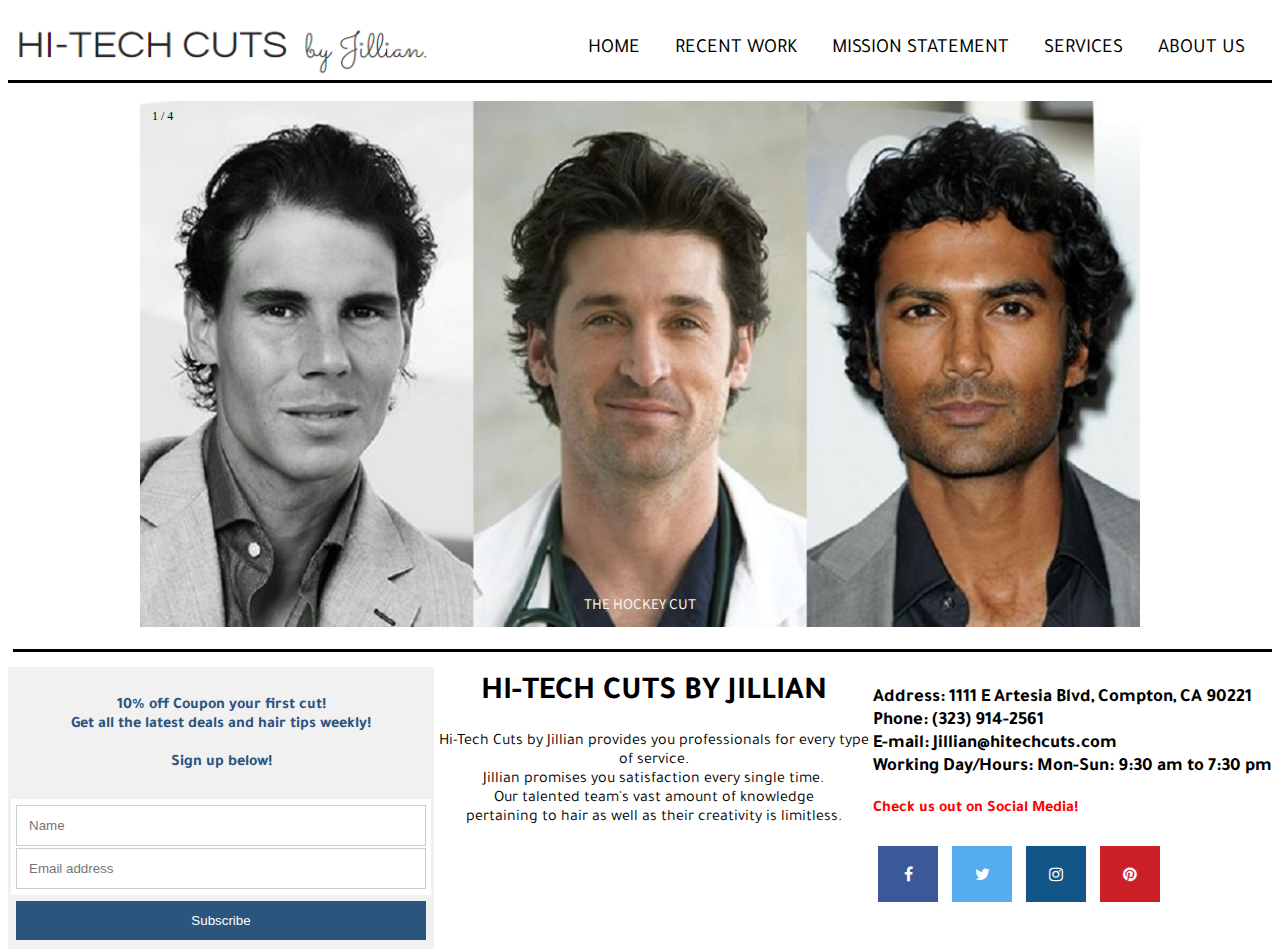
<file: index.html>
<!DOCTYPE html>
<html>
    <head>
        <title>Hi-Tech Cuts! Edgy Smart Cuts for you and your family!</title>
        <link href="style.css" type="text/css" rel="stylesheet"/>
        <link href="https://fonts.googleapis.com/css?family=Source+Sans+Pro|Tajawal" rel="stylesheet">
        <link rel="stylesheet" href="https://cdnjs.cloudflare.com/ajax/libs/font-awesome/4.7.0/css/font-awesome.min.css">
    </head>

    <body>
      
      <nav class="navigation-bar">
          <img class="logo" src="logo2.png">
          <a href="./aboutus.html">  ABOUT US  </a>
          <a href="./services.html">  SERVICES  </a>
          <a href="./mission.html">  MISSION STATEMENT  </a>
          <a href="./recentwork.html">  RECENT WORK  </a>
          <a href="./index.html">  HOME  </a>
      </nav>

      <br>

      <!-- Slideshow container -->
      <div class="slideshow-container">
            
      <!-- Full-width images with number and caption text -->
        <div class="mySlides fade">
          <div class="numbertext" style="color: black;">1 / 4</div>
            <img src="img2.jpg" style="width:100%">
          <div class="text">THE HOCKEY CUT</div>
        </div>
            
        <div class="mySlides fade">
           <div class="numbertext">2 / 4</div>
             <img src="img3.jpg" style="width:100%">
           <div class="text">CHRIS HEMSWORTH</div>
        </div>
            
        <div class="mySlides fade">
           <div class="numbertext" style="color: black;">3 / 4</div>
             <img src="img4.jpg" style="width:100%">
           <div class="text">THE ELVIS CUT</div>
        </div>

        <div class="mySlides fade">
           <div class="numbertext">4 / 4</div>
             <img src="img1.jpg" style="width:100%">
           <div class="text">DAVID BECKHAM</div>
        </div>
      </div>
      
  <script>
      var slideIndex = 0;
      showSlides();
      
      function showSlides() {
          var i;
          var slides = document.getElementsByClassName("mySlides");
          for (i = 0; i < slides.length; i++) {
              slides[i].style.display = "none"; 
          }
          slideIndex++;
          if (slideIndex > slides.length) {slideIndex = 1} 
          slides[slideIndex-1].style.display = "block"; 
          setTimeout(showSlides, 3000); // Change image every 3 seconds
      }
  </script>


          <div class="homepage-grid">
               <br>
            <div id="left-block">
               <br>
            <form action="/action_page.php">
                <div class="container-left">
                  <h4 style="text-align: center;">
                  10% off Coupon your first cut!<br>
                  Get all the latest deals and hair tips weekly!<br><br>
                  Sign up below!
                  </h4>
                </div>

                <div class="container-left" style="background-color:white">
                  <input type="text" placeholder="Name" name="name" required>
                  <input type="text" placeholder="Email address" name="mail" required>
                </div>

                <div class="container-left">
                  <input type="submit" value="Subscribe">
                </div>
            </form>
            </div>

                <div id="right-block">
                  <br>
                  <h3>Address: 1111 E Artesia Blvd, Compton, CA 90221<br>
                  Phone: (323) 914-2561<br>
                  E-mail: Jillian@hitechcuts.com<br>
                  Working Day/Hours: Mon-Sun: 9:30 am to 7:30 pm<br>
                  </h3>
                  <h4 style="color: red;">Check us out on Social Media!</h4>
                  <!-- Add font awesome icons -->
                    <a href="#" class="fa fa-facebook"></a>
                    <a href="#" class="fa fa-twitter"></a>
                    <a href="#" class="fa fa-instagram"></a>
                    <a href="#" class="fa fa-pinterest"></a>
                </div>

                <div class="HomePageMiddleText" style="text-align: center;">

                  <h1>HI-TECH CUTS BY JILLIAN</h1>
                  <p>Hi-Tech Cuts by Jillian provides you professionals for every type of service.<br> 
                     Jillian promises you satisfaction every single time.<br>
                     Our talented team's vast amount of knowledge <br> 
                     pertaining to hair as well as their creativity is limitless.<br>
                  </p>

                </div>

         </div>
    </body>
</html>
</file>
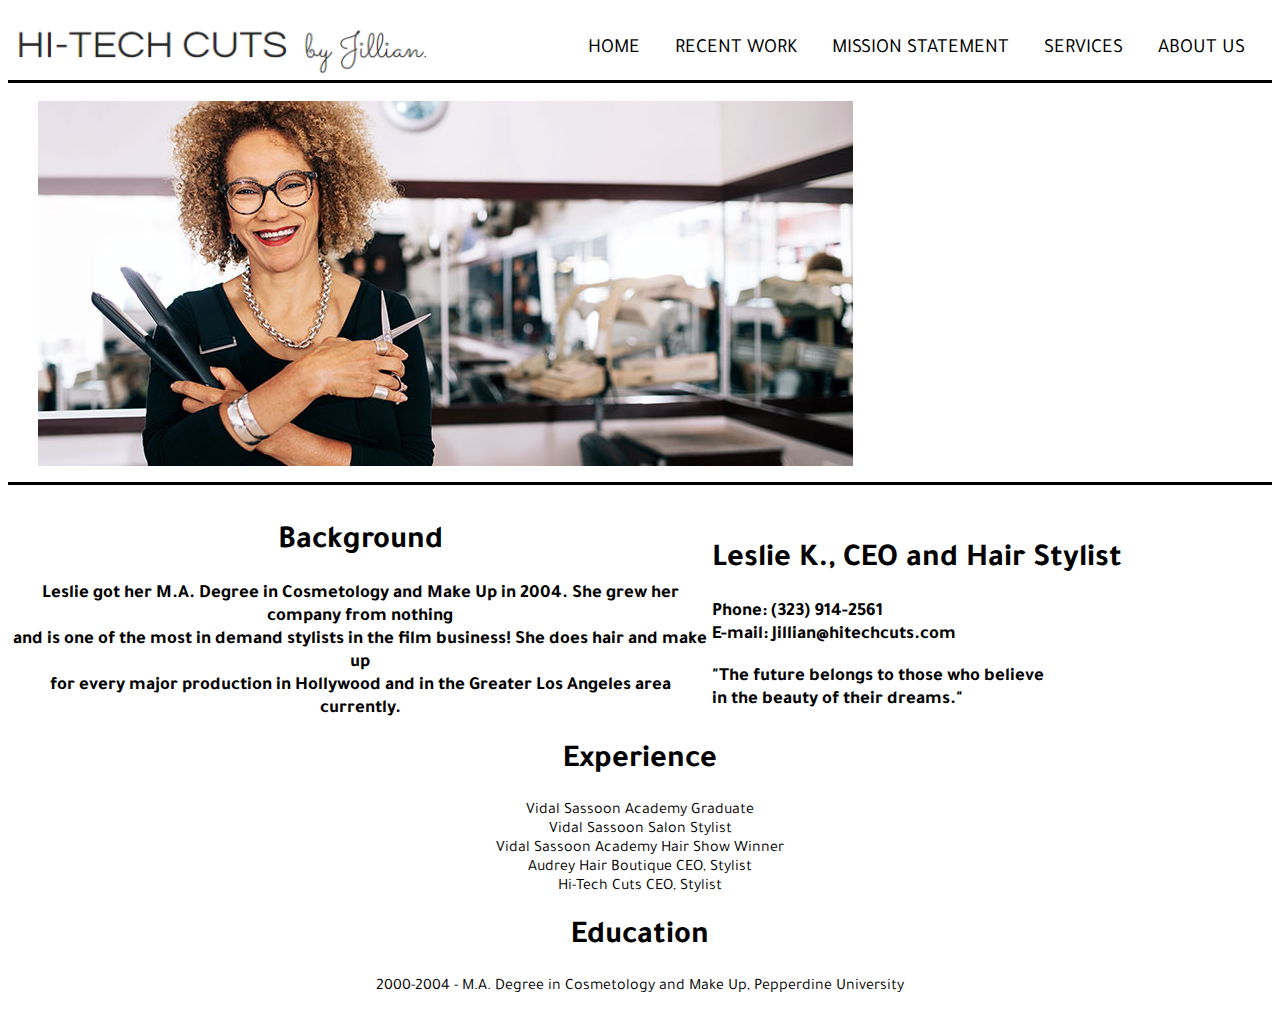
<file: aboutus.html>
<!DOCTYPE html>
<html>
    <head>
        <title>Hi-Tech Cuts About Us!</title>
        <link href="style.css" type="text/css" rel="stylesheet"/>
        <link href="https://fonts.googleapis.com/css?family=Source+Sans+Pro|Tajawal" rel="stylesheet">
    </head>

    <body>

    	<nav class="navigation-bar">
          <img class="logo" src="logo2.png">
          <a href="./aboutus.html">  ABOUT US  </a>
          <a href="./services.html">  SERVICES  </a>
          <a href="./mission.html">  MISSION STATEMENT  </a>
          <a href="./recentwork.html">  RECENT WORK  </a>
          <a href="./index.html">  HOME  </a>
      </nav>

      <br>

      <div id="left-block">
        <img src="img11.jpg" style="padding-left: 30px;">
      </div>
      
      <div id="right-block" style="padding-right: 150px; padding-top: 50px;">
        <h1>Leslie K., CEO and Hair Stylist</h1>
        <h3>Phone: (323) 914-2561<br>
          E-mail: Jillian@hitechcuts.com<br>
        <p style="font-family: 'Tajawal', sans-serif;">"The future belongs to those who believe<br>in the beauty of their dreams."</p>
        </h3>
      </div>

      <br><br><br><br><br><br><br><br><br><br><br><br><br><br><br><br><br><br><br><br>

      
      <div class="AboutUsMiddleText">
      <h1 style="border-top: solid black;"><br>Background</h1>
        <h3>Leslie got her M.A. Degree in Cosmetology and Make Up in 2004. She grew her company from nothing<br>
            and is one of the most in demand stylists in the film business! She does hair and make up<br> 
            for every major production in Hollywood and in the Greater Los Angeles area currently.</h3>

      <h1>Experience</h1>
        <p>
            Vidal Sassoon Academy Graduate<br>
            Vidal Sassoon Salon Stylist<br>
            Vidal Sassoon Academy Hair Show Winner<br>
            Audrey Hair Boutique CEO, Stylist<br>
            Hi-Tech Cuts CEO, Stylist<br>
        </p>
      
      <h1>Education</h1>
        <p>
           2000-2004 - M.A. Degree in Cosmetology and Make Up, Pepperdine University<br>
        </p>
      </div>

    </body>
</html>
</file>
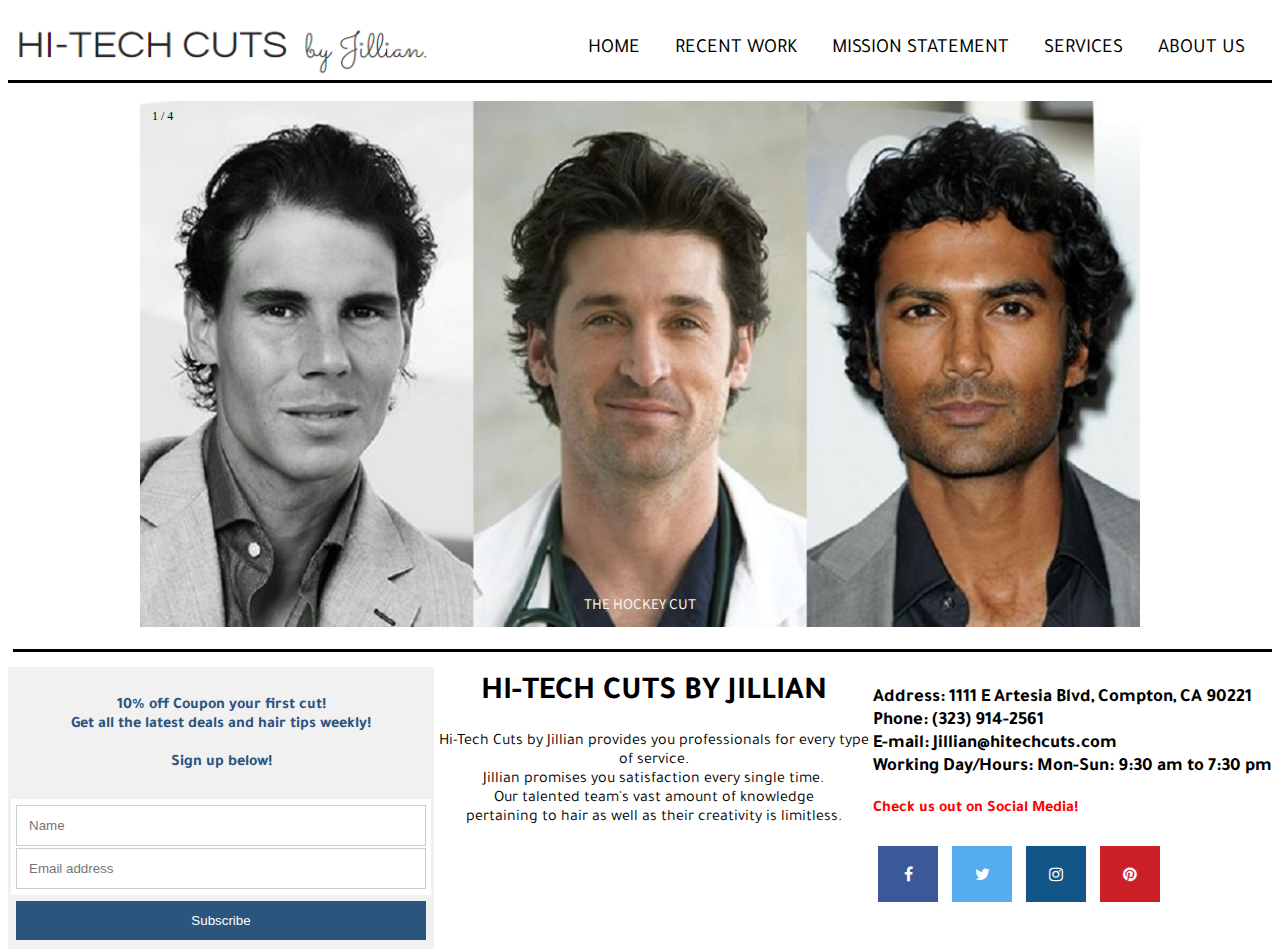
<file: homepage.html>
<!DOCTYPE html>
<html>
    <head>
        <title>Hi-Tech Cuts! Edgy Smart Cuts for you and your family!</title>
        <link href="style.css" type="text/css" rel="stylesheet"/>
        <link href="https://fonts.googleapis.com/css?family=Source+Sans+Pro|Tajawal" rel="stylesheet">
        <link rel="stylesheet" href="https://cdnjs.cloudflare.com/ajax/libs/font-awesome/4.7.0/css/font-awesome.min.css">
    </head>

    <body>
      
      <nav class="navigation-bar">
          <img class="logo" src="logo2.png">
          <a href="./aboutus.html">  ABOUT US  </a>
          <a href="./services.html">  SERVICES  </a>
          <a href="./mission.html">  MISSION STATEMENT  </a>
          <a href="./recentwork.html">  RECENT WORK  </a>
          <a href="./homepage.html">  HOME  </a>
      </nav>

      <br>

      <!-- Slideshow container -->
      <div class="slideshow-container">
            
      <!-- Full-width images with number and caption text -->
        <div class="mySlides fade">
          <div class="numbertext" style="color: black;">1 / 4</div>
            <img src="img2.jpg" style="width:100%">
          <div class="text">THE HOCKEY CUT</div>
        </div>
            
        <div class="mySlides fade">
           <div class="numbertext">2 / 4</div>
             <img src="img3.jpg" style="width:100%">
           <div class="text">CHRIS HEMSWORTH</div>
        </div>
            
        <div class="mySlides fade">
           <div class="numbertext" style="color: black;">3 / 4</div>
             <img src="img4.jpg" style="width:100%">
           <div class="text">THE ELVIS CUT</div>
        </div>

        <div class="mySlides fade">
           <div class="numbertext">4 / 4</div>
             <img src="img1.jpg" style="width:100%">
           <div class="text">DAVID BECKHAM</div>
        </div>
      </div>
      
  <script>
      var slideIndex = 0;
      showSlides();
      
      function showSlides() {
          var i;
          var slides = document.getElementsByClassName("mySlides");
          for (i = 0; i < slides.length; i++) {
              slides[i].style.display = "none"; 
          }
          slideIndex++;
          if (slideIndex > slides.length) {slideIndex = 1} 
          slides[slideIndex-1].style.display = "block"; 
          setTimeout(showSlides, 3000); // Change image every 3 seconds
      }
  </script>


          <div class="homepage-grid">
               <br>
            <div id="left-block">
               <br>
            <form action="/action_page.php">
                <div class="container-left">
                  <h4 style="text-align: center;">
                  10% off Coupon your first cut!<br>
                  Get all the latest deals and hair tips weekly!<br><br>
                  Sign up below!
                  </h4>
                </div>

                <div class="container-left" style="background-color:white">
                  <input type="text" placeholder="Name" name="name" required>
                  <input type="text" placeholder="Email address" name="mail" required>
                </div>

                <div class="container-left">
                  <input type="submit" value="Subscribe">
                </div>
            </form>
            </div>

                <div id="right-block">
                  <br>
                  <h3>Address: 1111 E Artesia Blvd, Compton, CA 90221<br>
                  Phone: (323) 914-2561<br>
                  E-mail: Jillian@hitechcuts.com<br>
                  Working Day/Hours: Mon-Sun: 9:30 am to 7:30 pm<br>
                  </h3>
                  <h4 style="color: red;">Check us out on Social Media!</h4>
                  <!-- Add font awesome icons -->
                    <a href="#" class="fa fa-facebook"></a>
                    <a href="#" class="fa fa-twitter"></a>
                    <a href="#" class="fa fa-instagram"></a>
                    <a href="#" class="fa fa-pinterest"></a>
                </div>

                <div class="HomePageMiddleText" style="text-align: center;">

                  <h1>HI-TECH CUTS BY JILLIAN</h1>
                  <p>Hi-Tech Cuts by Jillian provides you professionals for every type of service.<br> 
                     Jillian promises you satisfaction every single time.<br>
                     Our talented team's vast amount of knowledge <br> 
                     pertaining to hair as well as their creativity is limitless.<br>
                  </p>

                </div>

         </div>
    </body>
</html>
</file>
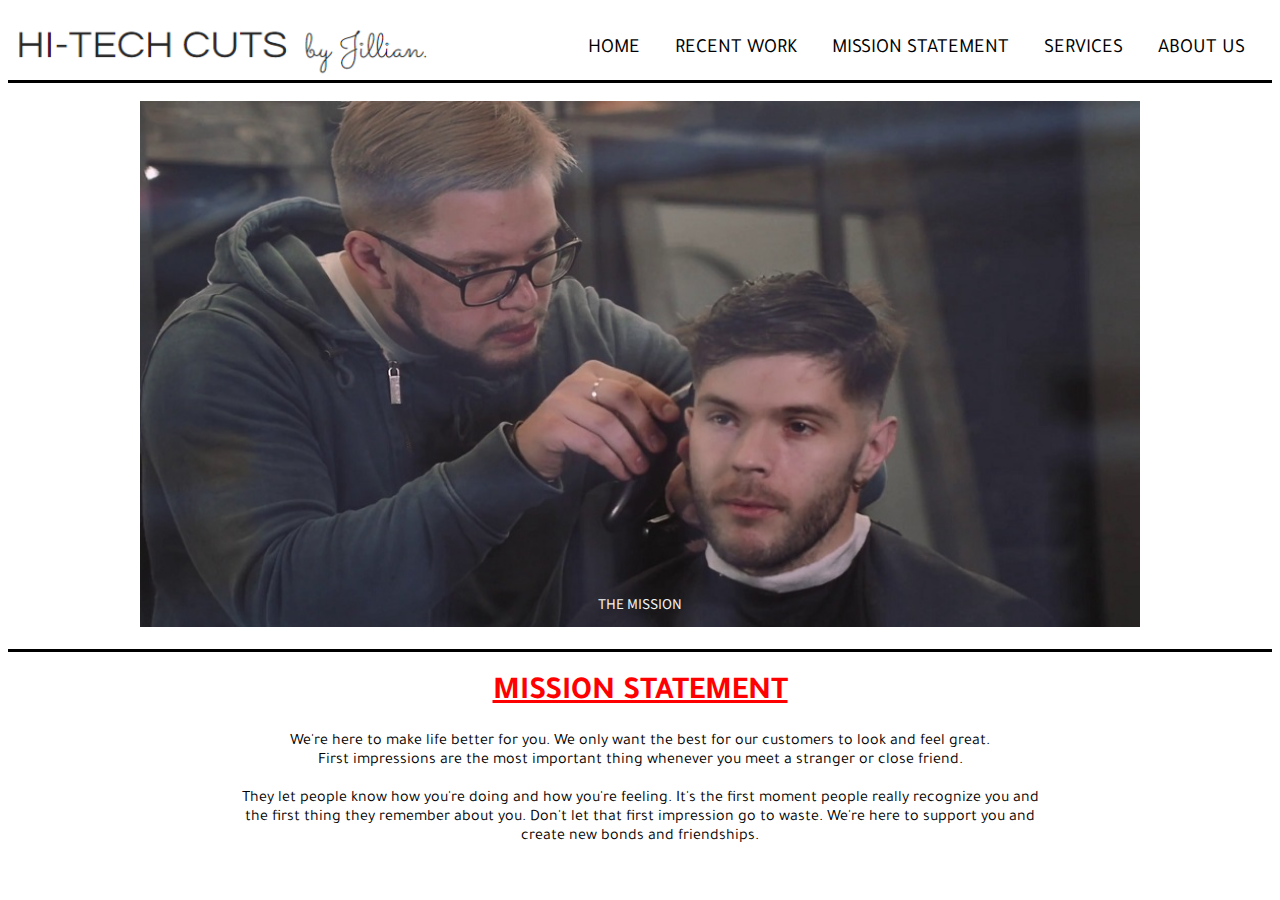
<file: mission.html>
<!DOCTYPE html>
<html>
    <head>
        <title>Hi-Tech Cuts Mission Statement</title>
        <link href="style.css" type="text/css" rel="stylesheet"/>
        <link href="https://fonts.googleapis.com/css?family=Source+Sans+Pro|Tajawal" rel="stylesheet">
    </head>

    <body>

        <nav class="navigation-bar">
          <img class="logo" src="logo2.png">
          <a href="./aboutus.html">  ABOUT US  </a>
          <a href="./services.html">  SERVICES  </a>
          <a href="./mission.html">  MISSION STATEMENT  </a>
          <a href="./recentwork.html">  RECENT WORK  </a>
          <a href="./index.html">  HOME  </a>
        </nav>

       <br>

       <!-- Slideshow container -->
        <div class="slideshow-container">
              
        <!-- Full-width images with number and caption text -->
          <div class="mySlides fade">
              <img src="img15.jpg" style="width:100%">
            <div class="text">THE MISSION</div>
          </div>
        </div>
        
        <br>

      <script>
        var slideIndex = 1;
        showSlides(slideIndex);

        // Next/previous controls
          function plusSlides(n) {
            showSlides(slideIndex += n);
            }

        // Thumbnail image controls
          function currentSlide(n) {
            showSlides(slideIndex = n);
            }

          function showSlides(n) {
            var i;
            var slides = document.getElementsByClassName("mySlides");
            var dots = document.getElementsByClassName("dot");
            if (n > slides.length) {slideIndex = 1} 
            if (n < 1) {slideIndex = slides.length}
            for (i = 0; i < slides.length; i++) {
                slides[i].style.display = "none"; 
            }
            for (i = 0; i < dots.length; i++) {
                dots[i].className = dots[i].className.replace(" active", "");
            }
            slides[slideIndex-1].style.display = "block"; 
            dots[slideIndex-1].className += " active";
          }    
        </script>

      <div class="MissionMiddleText">
          <h1 style="text-decoration: underline; color: red;"> MISSION STATEMENT</h1>

          <p>We're here to make life better for you. We only want the best for our customers to look and feel great. <br>
          First impressions are the most important thing whenever you meet a stranger or close friend. <br>
          <br>
          They let people know how you're doing and how you're feeling. It's the first moment people really recognize you and<br>
          the first thing they remember about you. Don't let that first impression go to waste. We're here to support you and<br>
          create new bonds and friendships.</p>

      </div>
    </body>
</html>
</file>
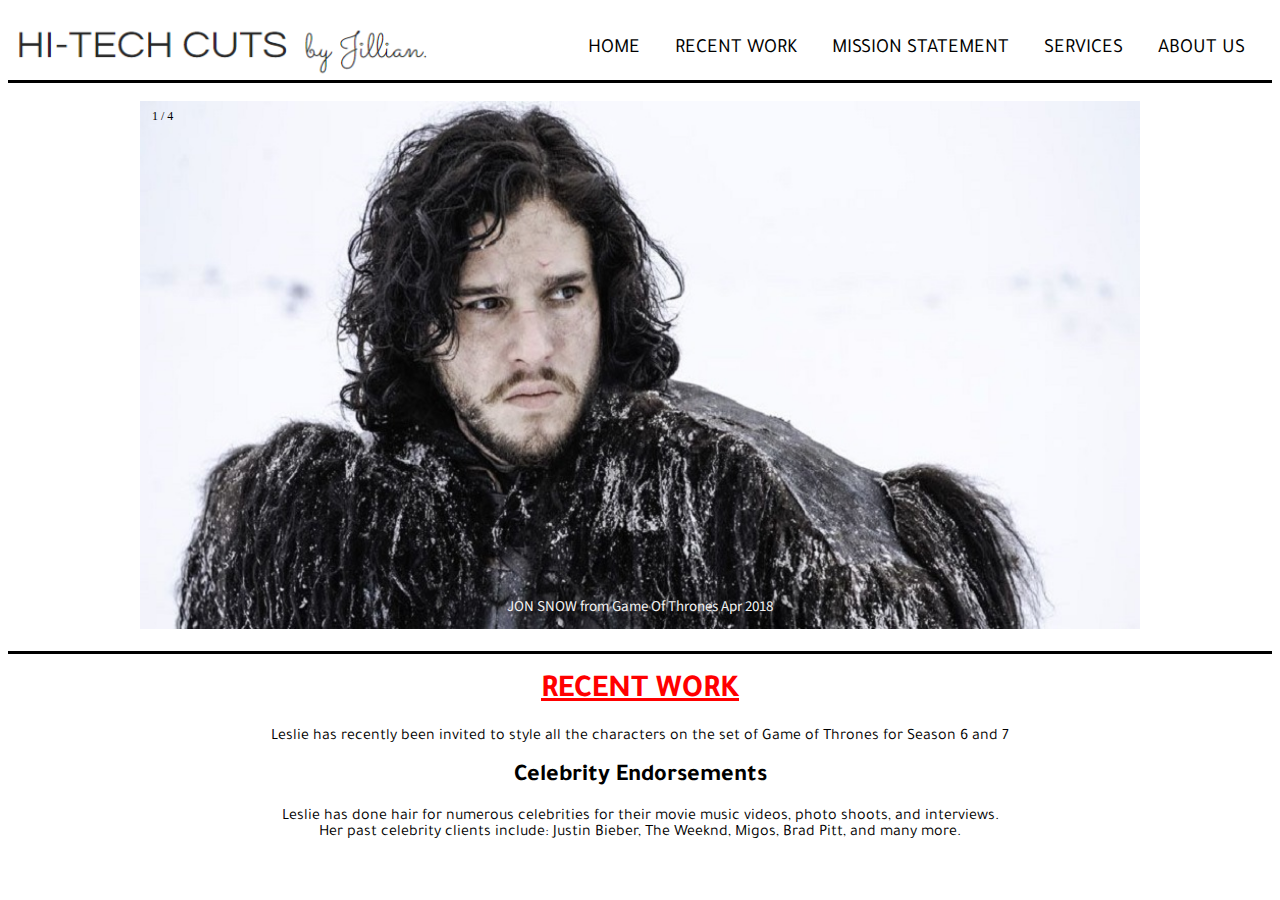
<file: recentwork.html>
<!DOCTYPE html>
<html>
    <head>
        <title>Hi-Tech Cuts Recent Work</title>
        <link href="style.css" type="text/css" rel="stylesheet"/>
        <link href="https://fonts.googleapis.com/css?family=Source+Sans+Pro|Tajawal" rel="stylesheet">
    </head>

    <body>

    	<nav class="navigation-bar">
          <img class="logo" src="logo2.png">
          <a href="./aboutus.html">  ABOUT US  </a>
          <a href="./services.html">  SERVICES  </a>
          <a href="./mission.html">  MISSION STATEMENT  </a>
          <a href="./recentwork.html">  RECENT WORK  </a>
          <a href="./index.html">  HOME  </a>
      </nav>

      <br>

      <!-- Slideshow container -->
      <div class="slideshow-container">
            
      <!-- Full-width images with number and caption text -->
        <div class="mySlides fade">
          <div class="numbertext" style="color: black;">1 / 4</div>
            <img src="img7.jpg" style="width:100%">
          <div class="text">JON SNOW from Game Of Thrones Apr 2018</div>
        </div>
            
        <div class="mySlides fade">
           <div class="numbertext" style="color: black;">2 / 4</div>
             <img src="img8.jpg" style="width:100%">
           <div class="text">MIGOS at Coachella Apr 2018</div>
        </div>
            
        <div class="mySlides fade">
           <div class="numbertext">3 / 4</div>
             <img src="img9.jpg" style="width:100%">
           <div class="text">KINGSLAYER from Game Of Thrones Mar 2018</div>
        </div>

        <div class="mySlides fade">
           <div class="numbertext">4 / 4</div>
             <img src="img10.jpg" style="width:100%">
           <div class="text">ERIK KILLMONGER in Black Panther 2017</div>
        </div>
      </div>
      
  <script>
      var slideIndex = 0;
      showSlides();
      
      function showSlides() {
          var i;
          var slides = document.getElementsByClassName("mySlides");
          for (i = 0; i < slides.length; i++) {
              slides[i].style.display = "none"; 
          }
          slideIndex++;
          if (slideIndex > slides.length) {slideIndex = 1} 
          slides[slideIndex-1].style.display = "block"; 
          setTimeout(showSlides, 3000); // Change image every 3 seconds
      }
  </script>

        <br>
      
        <div class="RecentWorkMiddleText">
        <h1 style="color: red; text-decoration: underline;">RECENT WORK</h1>
        	<p>Leslie has recently been invited to style all the characters on the set of Game of Thrones for Season 6 and 7</p>

        <h2>Celebrity Endorsements</h2>
        	<p>Leslie has done hair for numerous celebrities for their movie music videos, photo shoots, and interviews.<br> 
            Her past celebrity clients include: Justin Bieber, The Weeknd, Migos, Brad Pitt, and many more.<br></p>
        </div>

    </body>
</html>
</file>
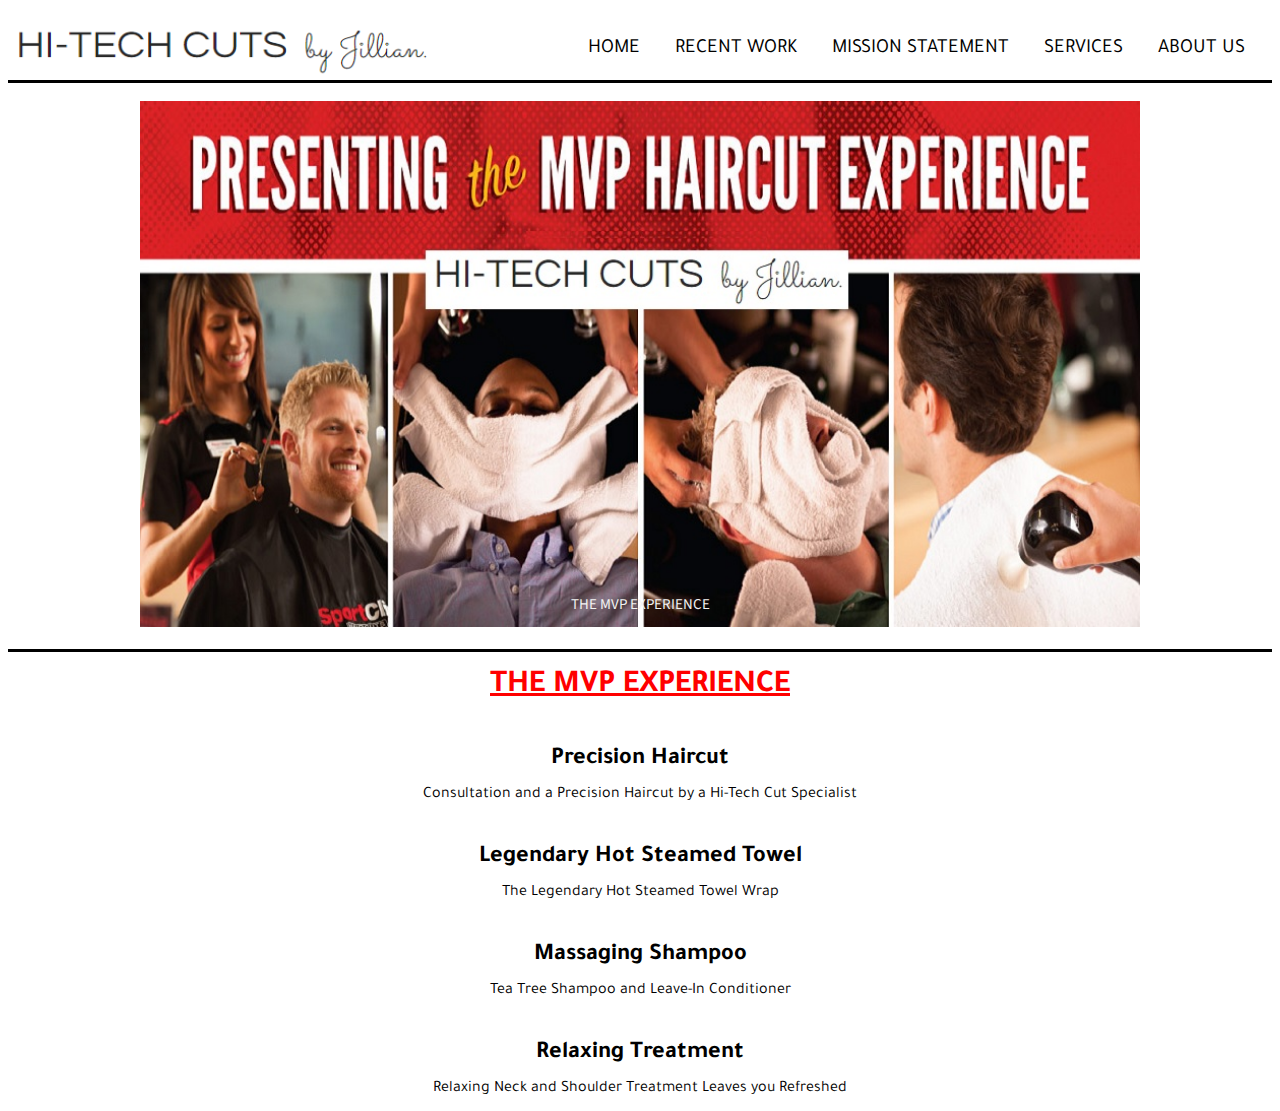
<file: services.html>
<!DOCTYPE html>
<html>
    <head>
        <title>Hi-Tech Cuts Services</title>
        <link href="style.css" type="text/css" rel="stylesheet"/>
        <link href="https://fonts.googleapis.com/css?family=Source+Sans+Pro|Tajawal" rel="stylesheet">
    </head>

    <body>

        <nav class="navigation-bar">
          <img class="logo" src="logo2.png">
          <a href="./aboutus.html">  ABOUT US  </a>
          <a href="./services.html">  SERVICES  </a>
          <a href="./mission.html">  MISSION STATEMENT  </a>
          <a href="./recentwork.html">  RECENT WORK  </a>
          <a href="./index.html">  HOME  </a>
      </nav>

        <br>

       <!-- Slideshow container -->
        <div class="slideshow-container">
              
        <!-- Full-width images with number and caption text -->
          <div class="mySlides fade">
              <img src="img5.jpg" style="width:100%">
            <div class="text">THE MVP EXPERIENCE</div>
          </div>
        </div>
        
        <br>

      <script>
        var slideIndex = 1;
        showSlides(slideIndex);

        // Next/previous controls
          function plusSlides(n) {
            showSlides(slideIndex += n);
            }

        // Thumbnail image controls
          function currentSlide(n) {
            showSlides(slideIndex = n);
            }

          function showSlides(n) {
            var i;
            var slides = document.getElementsByClassName("mySlides");
            var dots = document.getElementsByClassName("dot");
            if (n > slides.length) {slideIndex = 1} 
            if (n < 1) {slideIndex = slides.length}
            for (i = 0; i < slides.length; i++) {
                slides[i].style.display = "none"; 
            }
            for (i = 0; i < dots.length; i++) {
                dots[i].className = dots[i].className.replace(" active", "");
            }
            slides[slideIndex-1].style.display = "block"; 
            dots[slideIndex-1].className += " active";
          }    
        </script>

          <div class="ServicesMiddleText" style="text-align: center;">
              <h1 style="text-decoration: underline; color: red;">THE MVP EXPERIENCE</h1>
                <br>
                <h2>Precision Haircut</h2>
                  <p>Consultation and a Precision Haircut by a Hi-Tech Cut Specialist</p>
                <br>
                <h2>Legendary Hot Steamed Towel</h2>
                  <p>The Legendary Hot Steamed Towel Wrap</p>
                <br>
                <h2>Massaging Shampoo</h2>
                  <p>Tea Tree Shampoo and Leave-In Conditioner</p>
                <br>
                <h2>Relaxing Treatment</h2>
                  <p>Relaxing Neck and Shoulder Treatment Leaves you Refreshed</p>
          </div>

    </body>
</html>
</file>
<file: style.css>
* {box-sizing:border-box}

.navigation-bar {
    width: 100%;  /* i'm assuming full width */
    height: 75px; /* change it to desired width */
    background-color: white; /* change to desired color */
    border-bottom: medium solid black;
    font-family: 'Tajawal', sans-serif;
    overflow: hidden;
    font-size: 20px;
}

.logo {
    display: inline-block;
    vertical-align: top;
    width: 425px;
    height: 55px;
    margin-right: 20px;
    margin-top: 15px;    /* if you want it vertically middle of the navbar. */
}

.navigation-bar > a {
    display: inline-block;
    vertical-align: top;
    margin-right: 20px;
    height: 80px;        /* if you want it to take the full height of the bar */
    line-height: 80px;    /* if you want it vertically middle of the navbar */
    float: right;
    color: black;
    text-decoration: none;
    padding: 1px 7.5px;
}

.navigation-bar > a:hover{
    color: red;
    text-decoration: underline;
}


/* Slideshow container */
.slideshow-container {
  max-width: 1000px;
  position: relative;
  margin: auto;
}

/* Hide the images by default */
.mySlides {
    display: none;
}

/* Next & previous buttons */
.prev, .next {
  cursor: pointer;
  position: absolute;
  top: 50%;
  width: auto;
  margin-top: -22px;
  padding: 16px;
  color: white;
  font-weight: bold;
  font-size: 18px;
  transition: 0.6s ease;
  border-radius: 0 3px 3px 0;
}

/* Position the "next button" to the right */
.next {
  right: 0;
  border-radius: 3px 0 0 3px;
}

/* On hover, add a black background color with a little bit see-through */
.prev:hover, .next:hover {
  background-color: rgba(0,0,0,0.8);
}

/* Caption text */
.text {
  color: #f2f2f2;
  font-size: 15px;
  padding: 8px 12px;
  position: absolute;
  bottom: 8px;
  width: 100%;
  text-align: center;
  font-family: 'Source Sans Pro', sans-serif;
}

/* Number text (1/3 etc) */
.numbertext {
  color: #f2f2f2;
  font-size: 12px;
  padding: 8px 12px;
  position: absolute;
  top: 0;
}

/* The dots/bullets/indicators */
.dot {
  cursor: pointer;
  height: 15px;
  width: 15px;
  margin: 0 2px;
  background-color: #bbb;
  border-radius: 50%;
  display: inline-block;
  transition: background-color 0.6s ease;
}

.active, .dot:hover {
  background-color: #717171;
}

/* Fading animation */
.fade {
  -webkit-animation-name: fade;
  -webkit-animation-duration: 1.5s;
  animation-name: fade;
  animation-duration: 1.5s;
}

@-webkit-keyframes fade {
  from {opacity: .4} 
  to {opacity: 1}
}

@keyframes fade {
  from {opacity: .4} 
  to {opacity: 1}
}

.fa {
  padding: 20px;
  font-size: 30px;
  width: 60px;
  text-align: center;
  text-decoration: none;
  margin: 5px 5px;
}

.fa:hover {
    opacity: 0.7;
}

.fa-facebook {
  background: #3B5998;
  color: white;
}

.fa-twitter {
  background: #55ACEE;
  color: white;
}

.fa-google {
  background: #dd4b39;
  color: white;
}

.fa-instagram {
  background: #125688;
  color: white;
}

.fa-pinterest {
  background: #cb2027;
  color: white;
}

form {
    border: 3px solid #f1f1f1;
    font-family: Arial;
}

.homepage-grid {
    display: inline;
    max-width: 1050px;
    grid-template-areas: 'Lcontent Rcontent'
    grid-template-columns: 25% 500px;
    grid-template-rows: 300px;
    grid-gap: 5px;
    background-color: white;
    padding: 5px;
}

.container-left {
    grid-area: Rcontent;
    padding: 5px;
    background-color: #f1f1f1;
    font-family: 'Tajawal', sans-serif;
    color: #2B547E;
}

#left-block {
    float: left;
}

.HomePageMiddleText {
    font-family: 'Tajawal', sans-serif;
    border-top: solid black;
}

.ServicesMiddleText {
    font-family: 'Tajawal', sans-serif;
    border-top: solid black;
    line-height: 0.75;
}

.RecentWorkMiddleText {
    font-family: 'Tajawal', sans-serif;
    border-top: solid black;
    line-height: 1;
    text-align: center;
}

.AboutUsMiddleText {
    font-family: 'Tajawal', sans-serif;
    text-align: center;
}

.MissionMiddleText{
    font-family: 'Tajawal', sans-serif;
    text-align: center;
    border-top: solid black;
    list-style-type: none;
}

#right-block {
    float: right;
    font-family: 'Tajawal', sans-serif;
}

input[type=text], input[type=submit] {
    width: 100%;
    padding: 12px;
    margin: 1px 0;
    display: inline-block;
    border: 1px solid #ccc;
    box-sizing: border-box;
}

input[type=checkbox] {
    margin-top: 16px;
}

input[type=submit] {
    background-color: #2B547E;
    color: white;
    border: none;
}

input[type=submit]:hover {
    opacity: 0.8;
}

.MissionCenter {
    display: block;
    margin-left: auto;
    margin-right: auto;
    width: 50%;
}
</file>
